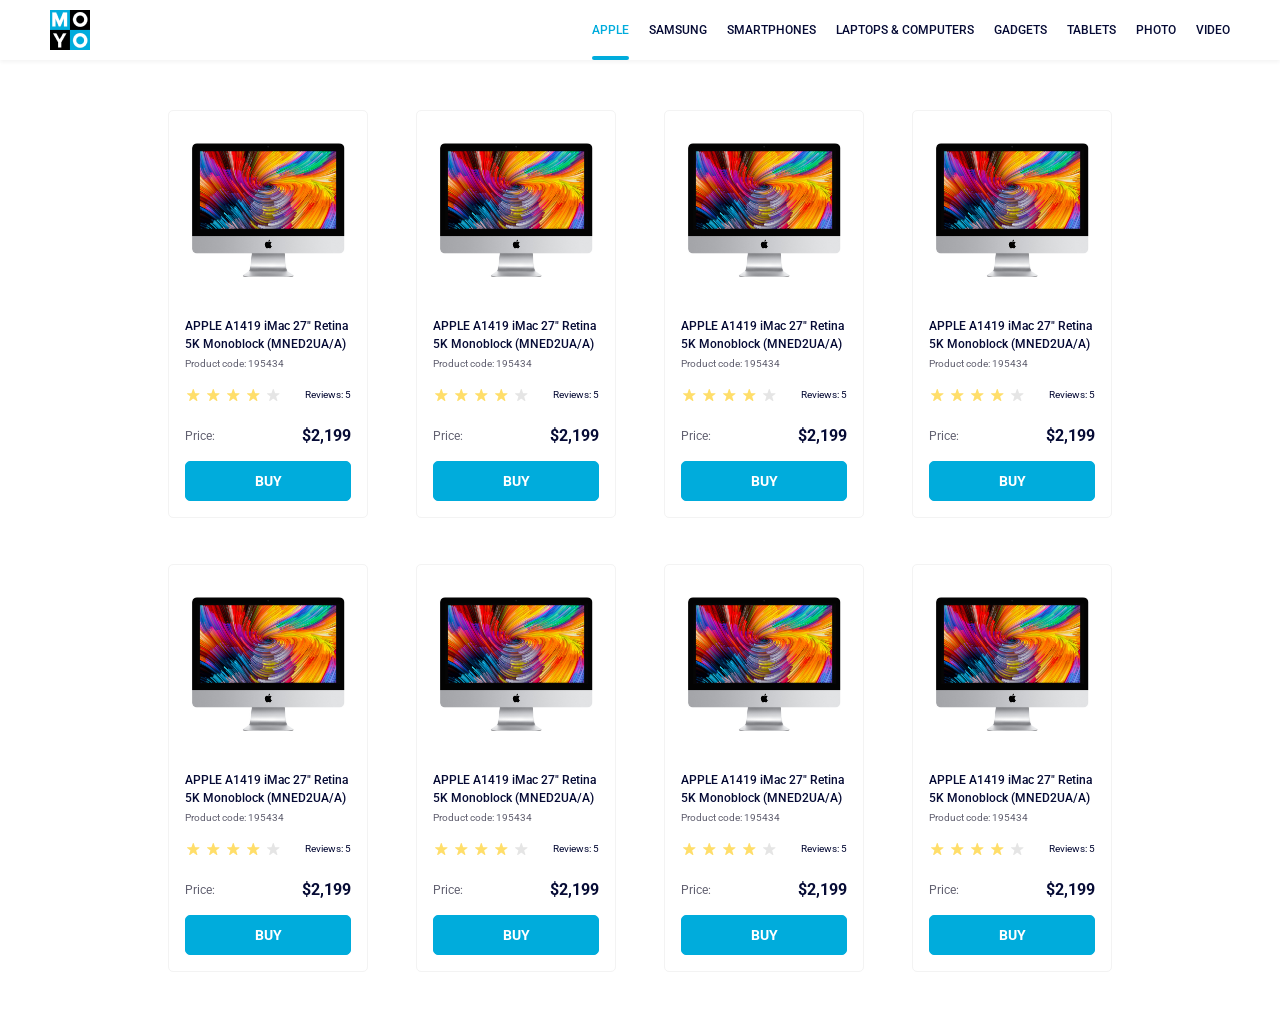
<file: index.html>
<!doctype html><html lang="en"><head><meta charset="utf-8"><meta name="viewport" content="width=device-width, initial-scale=1.0"><title>Catalog</title><link rel="preconnect" href="https://fonts.gstatic.com"><link href="https://fonts.googleapis.com/css2?family=Roboto:wght@400;500;700&display=swap" rel="stylesheet"><link rel="stylesheet" href="index.55387842.css"></head><body>  <header class="header"> <a href="#page-top" class="header__logo"> <img src="logo.eddae0ff.png" class="header__image" alt="Moyo logo"> </a> <nav class="header__nav"> <ul class="header__list"> <li class="header__item"> <a class="header__link is-active" href="#apple"> Apple </a> </li> <li class="header__item"> <a class="header__link" href="#samsung"> Samsung </a> </li> <li class="header__item"> <a class="header__link" href="#smartphones"> Smartphones </a> </li> <li class="header__item"> <a class="header__link" data-qa="nav-hover" href="#laptops"> Laptops & Computers </a> </li> <li class="header__item"> <a class="header__link" href="#gadgets"> Gadgets </a> </li> <li class="header__item"> <a class="header__link" href="#tablets"> Tablets </a> </li> <li class="header__item"> <a class="header__link" href="#photo"> Photo </a> </li> <li class="header__item"> <a class="header__link" href="#video"> Video </a> </li> </ul> </nav> </header>  <main class="catalog"> <div class="catalog__item"> <div class="card" data-qa="card"> <img class="card__image" src="imac.202c52ff.jpeg" alt="imac"> <h1 class="card__name"> APPLE A1419 iMac 27" Retina 5K Monoblock (MNED2UA/A) </h1> <p class="card__code">Product code: 195434</p> <div class="card__rate"> <div class="stars stars--4" data-qa="stars"> <div class="stars__star"></div> <div class="stars__star"></div> <div class="stars__star"></div> <div class="stars__star"></div> <div class="stars__star"></div> </div> <p class="card__reviews">Reviews: 5</p> </div> <div class="card__price"> <p class="card__price-text">Price:</p> <p class="card__price-value">$2,199</p> </div> <a href="#" class="card__button" data-qa="card-hover"> BUY </a> </div> </div> <div class="catalog__item"> <div class="card"> <img class="card__image" src="imac.202c52ff.jpeg" alt="imac"> <h1 class="card__name"> APPLE A1419 iMac 27" Retina 5K Monoblock (MNED2UA/A) </h1> <p class="card__code">Product code: 195434</p> <div class="card__rate"> <div class="stars stars--4" data-qa="stars"> <div class="stars__star"></div> <div class="stars__star"></div> <div class="stars__star"></div> <div class="stars__star"></div> <div class="stars__star"></div> </div> <p class="card__reviews">Reviews: 5</p> </div> <div class="card__price"> <p class="card__price-text">Price:</p> <p class="card__price-value">$2,199</p> </div> <a href="#" class="card__button" data-qa="hover"> BUY </a> </div> </div> <div class="catalog__item"> <div class="card"> <img class="card__image" src="imac.202c52ff.jpeg" alt="imac"> <h1 class="card__name"> APPLE A1419 iMac 27" Retina 5K Monoblock (MNED2UA/A) </h1> <p class="card__code">Product code: 195434</p> <div class="card__rate"> <div class="stars stars--4" data-qa="stars"> <div class="stars__star"></div> <div class="stars__star"></div> <div class="stars__star"></div> <div class="stars__star"></div> <div class="stars__star"></div> </div> <p class="card__reviews">Reviews: 5</p> </div> <div class="card__price"> <p class="card__price-text">Price:</p> <p class="card__price-value">$2,199</p> </div> <a href="#" class="card__button" data-qa="hover"> BUY </a> </div> </div> <div class="catalog__item"> <div class="card"> <img class="card__image" src="imac.202c52ff.jpeg" alt="imac"> <h1 class="card__name"> APPLE A1419 iMac 27" Retina 5K Monoblock (MNED2UA/A) </h1> <p class="card__code">Product code: 195434</p> <div class="card__rate"> <div class="stars stars--4" data-qa="stars"> <div class="stars__star"></div> <div class="stars__star"></div> <div class="stars__star"></div> <div class="stars__star"></div> <div class="stars__star"></div> </div> <p class="card__reviews">Reviews: 5</p> </div> <div class="card__price"> <p class="card__price-text">Price:</p> <p class="card__price-value">$2,199</p> </div> <a href="#" class="card__button" data-qa="hover"> BUY </a> </div> </div> <div class="catalog__item"> <div class="card"> <img class="card__image" src="imac.202c52ff.jpeg" alt="imac"> <h1 class="card__name"> APPLE A1419 iMac 27" Retina 5K Monoblock (MNED2UA/A) </h1> <p class="card__code">Product code: 195434</p> <div class="card__rate"> <div class="stars stars--4" data-qa="stars"> <div class="stars__star"></div> <div class="stars__star"></div> <div class="stars__star"></div> <div class="stars__star"></div> <div class="stars__star"></div> </div> <p class="card__reviews">Reviews: 5</p> </div> <div class="card__price"> <p class="card__price-text">Price:</p> <p class="card__price-value">$2,199</p> </div> <a href="#" class="card__button" data-qa="hover"> BUY </a> </div> </div> <div class="catalog__item"> <div class="card"> <img class="card__image" src="imac.202c52ff.jpeg" alt="imac"> <h1 class="card__name"> APPLE A1419 iMac 27" Retina 5K Monoblock (MNED2UA/A) </h1> <p class="card__code">Product code: 195434</p> <div class="card__rate"> <div class="stars stars--4" data-qa="stars"> <div class="stars__star"></div> <div class="stars__star"></div> <div class="stars__star"></div> <div class="stars__star"></div> <div class="stars__star"></div> </div> <p class="card__reviews">Reviews: 5</p> </div> <div class="card__price"> <p class="card__price-text">Price:</p> <p class="card__price-value">$2,199</p> </div> <a href="#" class="card__button" data-qa="hover"> BUY </a> </div> </div> <div class="catalog__item"> <div class="card"> <img class="card__image" src="imac.202c52ff.jpeg" alt="imac"> <h1 class="card__name"> APPLE A1419 iMac 27" Retina 5K Monoblock (MNED2UA/A) </h1> <p class="card__code">Product code: 195434</p> <div class="card__rate"> <div class="stars stars--4" data-qa="stars"> <div class="stars__star"></div> <div class="stars__star"></div> <div class="stars__star"></div> <div class="stars__star"></div> <div class="stars__star"></div> </div> <p class="card__reviews">Reviews: 5</p> </div> <div class="card__price"> <p class="card__price-text">Price:</p> <p class="card__price-value">$2,199</p> </div> <a href="#" class="card__button" data-qa="hover"> BUY </a> </div> </div> <div class="catalog__item"> <div class="card"> <img class="card__image" src="imac.202c52ff.jpeg" alt="imac"> <h1 class="card__name"> APPLE A1419 iMac 27" Retina 5K Monoblock (MNED2UA/A) </h1> <p class="card__code">Product code: 195434</p> <div class="card__rate"> <div class="stars stars--4" data-qa="stars"> <div class="stars__star"></div> <div class="stars__star"></div> <div class="stars__star"></div> <div class="stars__star"></div> <div class="stars__star"></div> </div> <p class="card__reviews">Reviews: 5</p> </div> <div class="card__price"> <p class="card__price-text">Price:</p> <p class="card__price-value">$2,199</p> </div> <a href="#" class="card__button" data-qa="hover"> BUY </a> </div> </div> </main> </body></html>
</file>
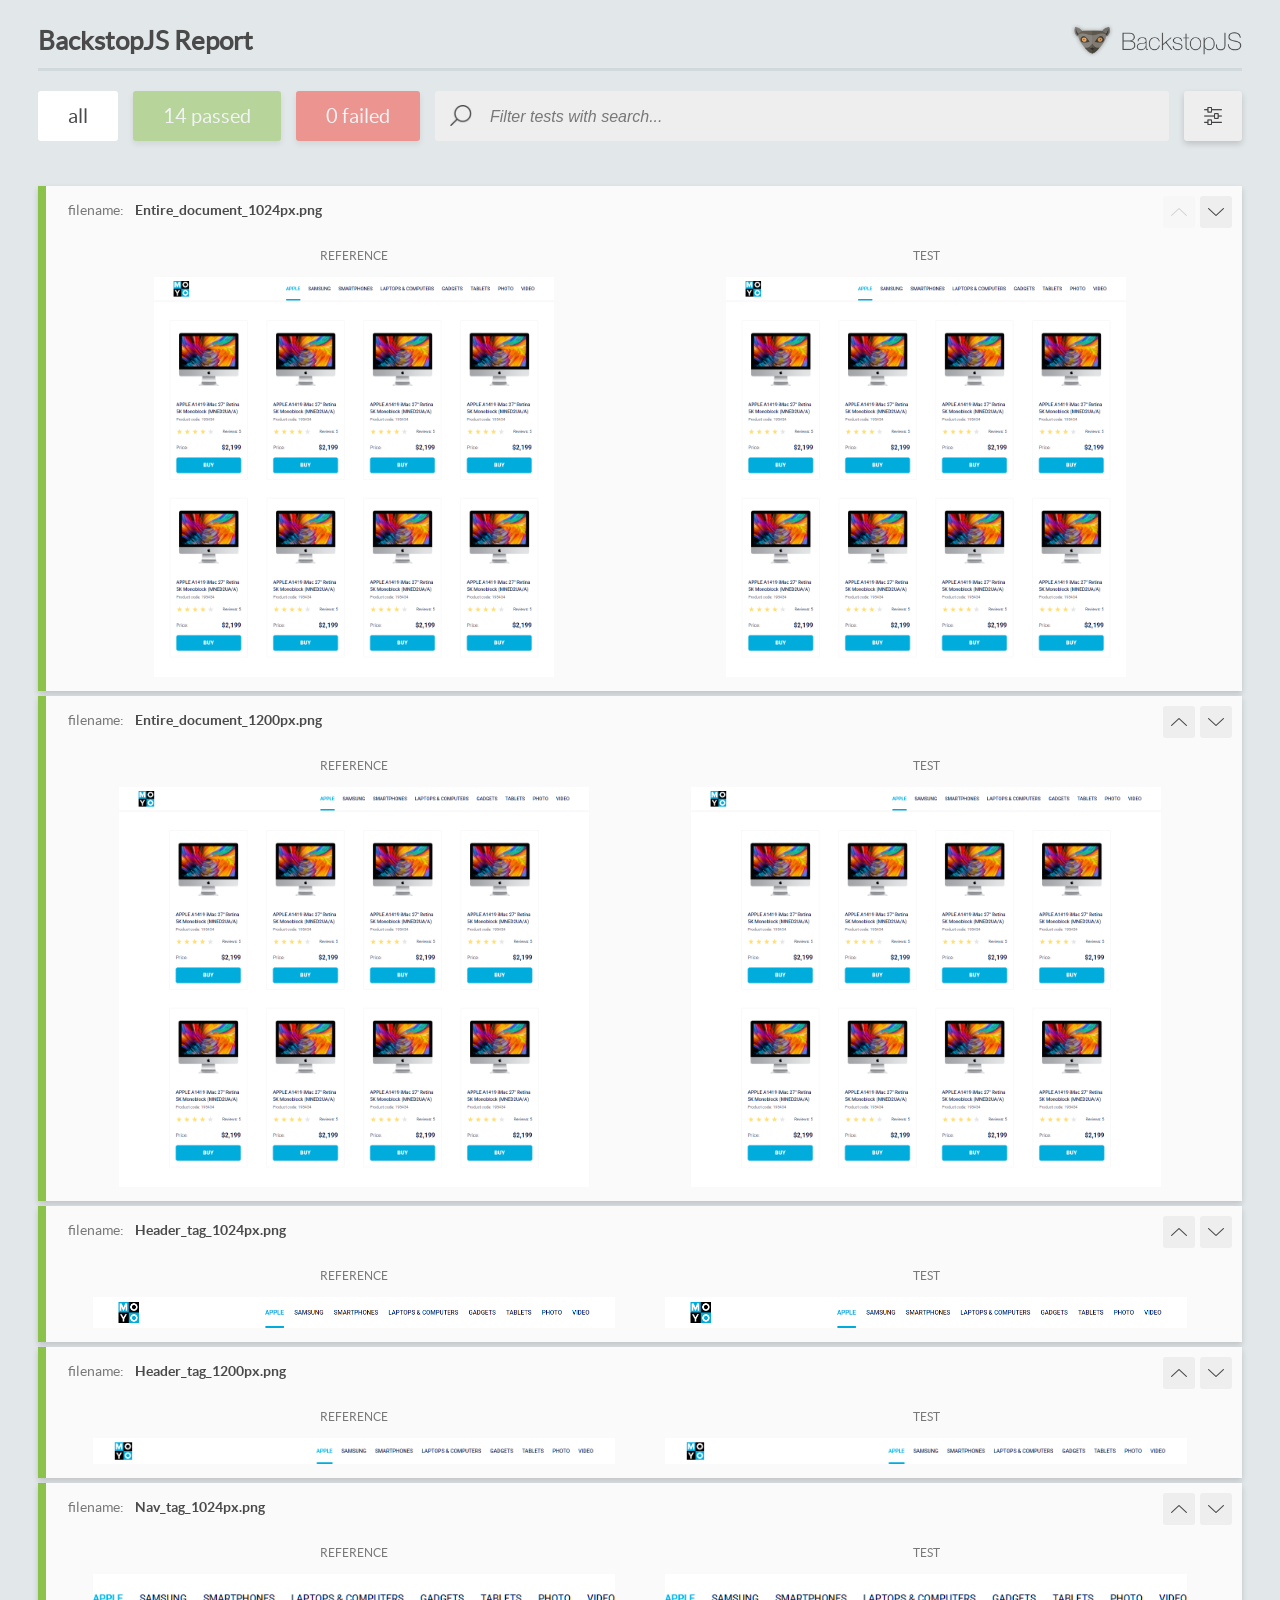
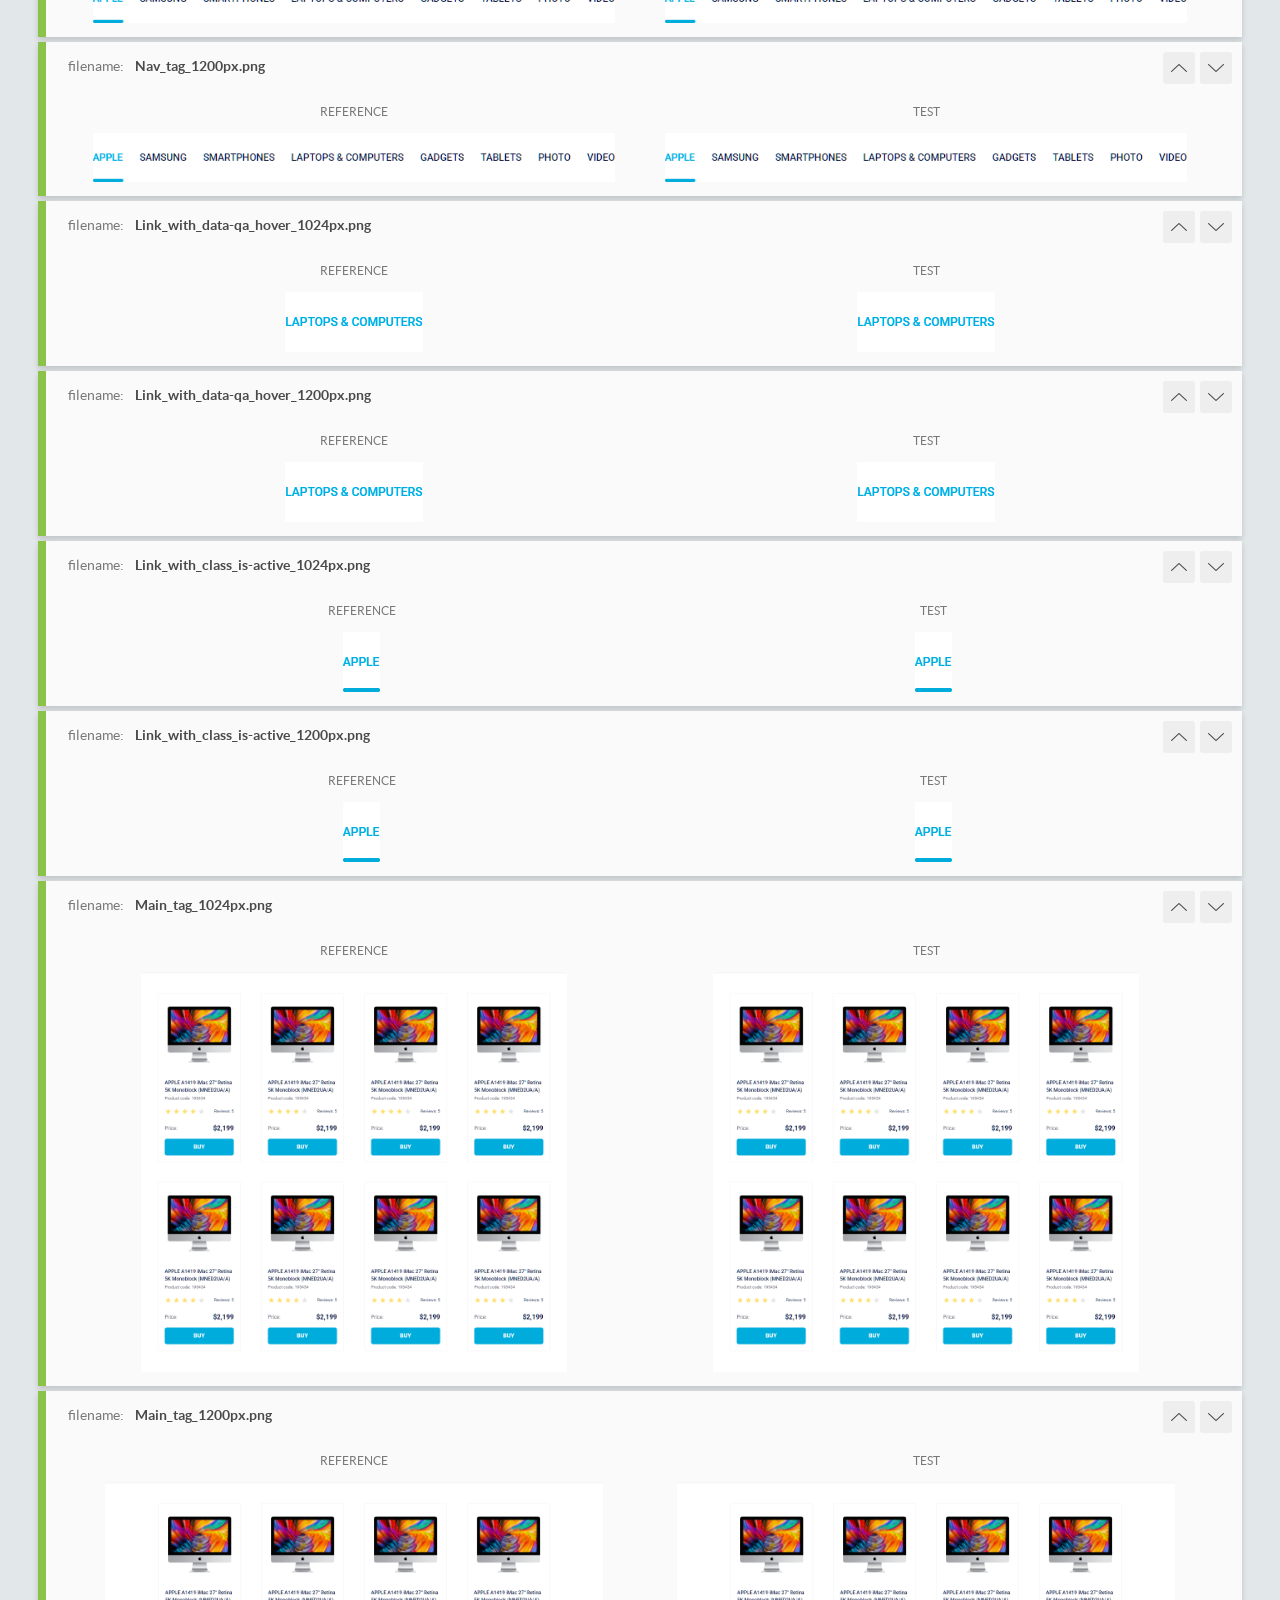
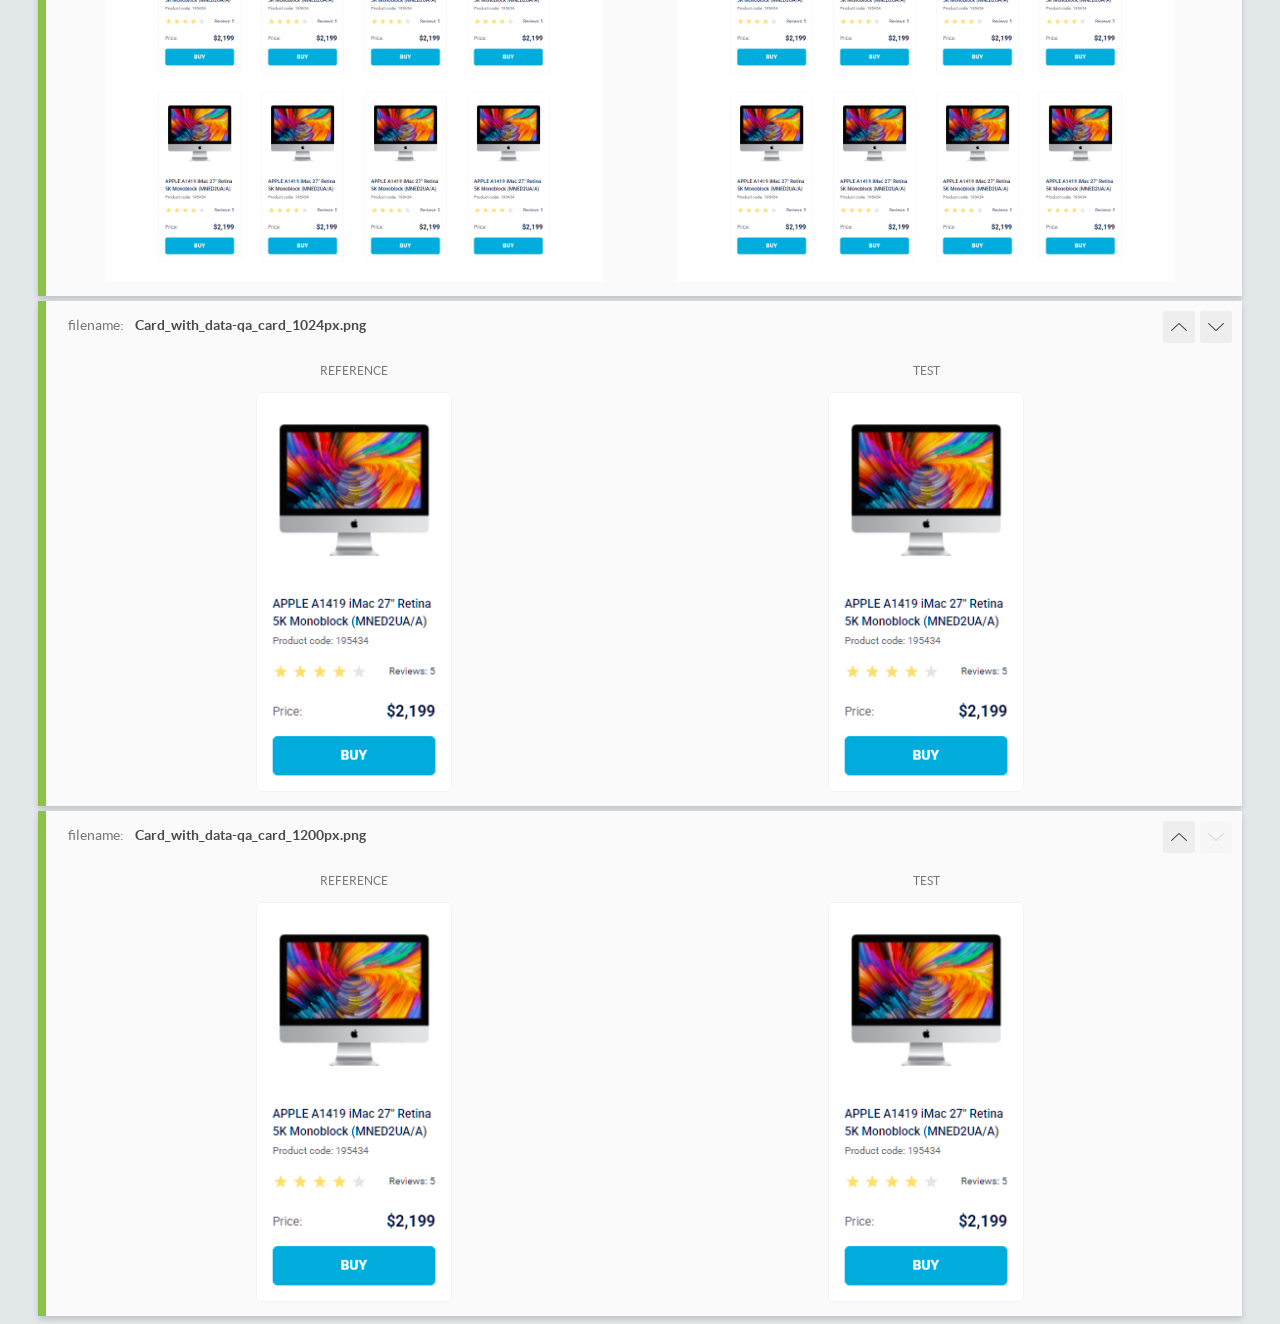
<file: report/html_report/index.html>
<!DOCTYPE html>
<html>
  <head>
    <meta charset="utf-8">
    <!-- Disable Cache -->
    <meta http-equiv="Cache-Control" content="no-cache, no-store, must-revalidate">
    <meta http-equiv="Pragma" content="no-cache">
    <meta http-equiv="Expires" content="0">

    <title>BackstopJS Report</title>

    <style>
      @font-face {
          font-family: 'latoregular';
          src: url('./assets/fonts/lato-regular-webfont.woff2') format('woff2'),
              url('./assets/fonts/lato-regular-webfont.woff') format('woff');
          font-weight: 400;
          font-style: normal;
      }
      @font-face {
          font-family: 'latobold';
          src: url('./assets/fonts/lato-bold-webfont.woff2') format('woff2'),
              url('./assets/fonts/lato-bold-webfont.woff') format('woff');
          font-weight: 700;
          font-style: normal;
      }

      .ReactModal__Body--open {
          overflow: hidden;
      }
      .ReactModal__Body--open .header {
        display: none;
      }

    </style>
  </head>
  <body style="background-color: #E2E7EA">
    <div id="root">

    </div>
    <script>
      function report (report) { // eslint-disable-line no-unused-vars
        window.tests = report;
      }
    </script>
    <script src="config.js"></script>
    <script src="index_bundle.js"></script>
  </body>
</html>
</file>
<file: index.55387842.css>
.header{box-sizing:border-box;justify-content:space-between;align-items:center;width:100%;margin:0 auto;padding:0 50px;display:flex;box-shadow:0 2px 4px #0000000d}.header__logo{margin-right:48px}.header__image,.header__nav{display:block}.header__list{margin:0;padding:0;list-style:none;display:flex}.header__item{margin-left:20px}.header__item:first-child{margin-left:0}.header__link{text-align:center;text-transform:uppercase;color:#060b35;font-size:12px;font-weight:500;line-height:60px;text-decoration:none;display:inline-block;position:relative}.header__link:hover,.header__link--is-active{color:#00acdc}.header__link--is-active:after{content:"";background-color:#00acdc;border-radius:8px;width:100%;height:4px;position:absolute;bottom:0;left:0}a.is-active{color:#00acdc}a.is-active:after{content:"";background-color:#00acdc;border-radius:8px;width:100%;height:4px;position:absolute;bottom:0;left:0}.stars{display:flex}.stars__star{background-image:url(star.822d561e.svg);background-position:50%;background-repeat:no-repeat;width:16px;height:16px;margin-right:4px}.stars:last-child{margin-right:0}.stars--1 .stars__star:nth-child(-n+1),.stars--2 .stars__star:nth-child(-n+2),.stars--3 .stars__star:nth-child(-n+3),.stars--4 .stars__star:nth-child(-n+4),.stars--5 .stars__star:nth-child(-n+5){background-image:url(star-active.edda4c43.svg)}.card{box-sizing:border-box;border:1px solid #f3f3f3;border-radius:5px;flex-direction:column;width:200px;padding:32px 16px 16px;display:flex}.card__image{align-self:center;width:160px;height:134px;margin-bottom:40px}.card__name{color:#060b35;margin-top:0;margin-bottom:4px;font-size:12px;font-weight:500;line-height:18px;transition:color .3s ease-in-out}.card__name:hover{color:#34568b}.card__code{color:#616070;margin-top:0;margin-bottom:16px;font-size:10px;font-weight:400;line-height:14px}.card__rate{justify-content:space-between;align-items:center;margin-bottom:24px;display:flex}.card__reviews{color:#060b35;margin:0;font-size:10px;font-weight:400;line-height:14px}.card__price{justify-content:space-between;align-items:center;margin-bottom:16px;display:flex}.card__price-text{color:#616070;margin:0;font-size:12px;font-weight:400;line-height:18px}.card__price-value{color:#060b35;margin:0;font-size:16px;font-weight:700;line-height:18px}.card__button{box-sizing:border-box;color:#fff;text-transform:uppercase;background-color:#00acdc;border:1px solid #00acdc;border-radius:5px;justify-content:center;align-items:center;height:40px;font-size:14px;font-weight:700;line-height:16px;text-decoration:none;display:flex}.card__button:hover{color:#00acdc;background-color:#fff}.card:hover{transition-duration:.3s;transform:scale(1.2)}.catalog{grid-template-columns:repeat(1,200px);justify-content:center;gap:46px 48px;padding:50px 40px;display:grid}@media (width>=488px){.catalog{grid-template-columns:repeat(2,200px)}}@media (width>=768px){.catalog{grid-template-columns:repeat(3,200px)}}@media (width>=1024px){.catalog{grid-template-columns:repeat(4,200px)}}html,body{margin:0;padding:0;font-family:Roboto,sans-serif}
/*# sourceMappingURL=index.55387842.css.map */
</file>
